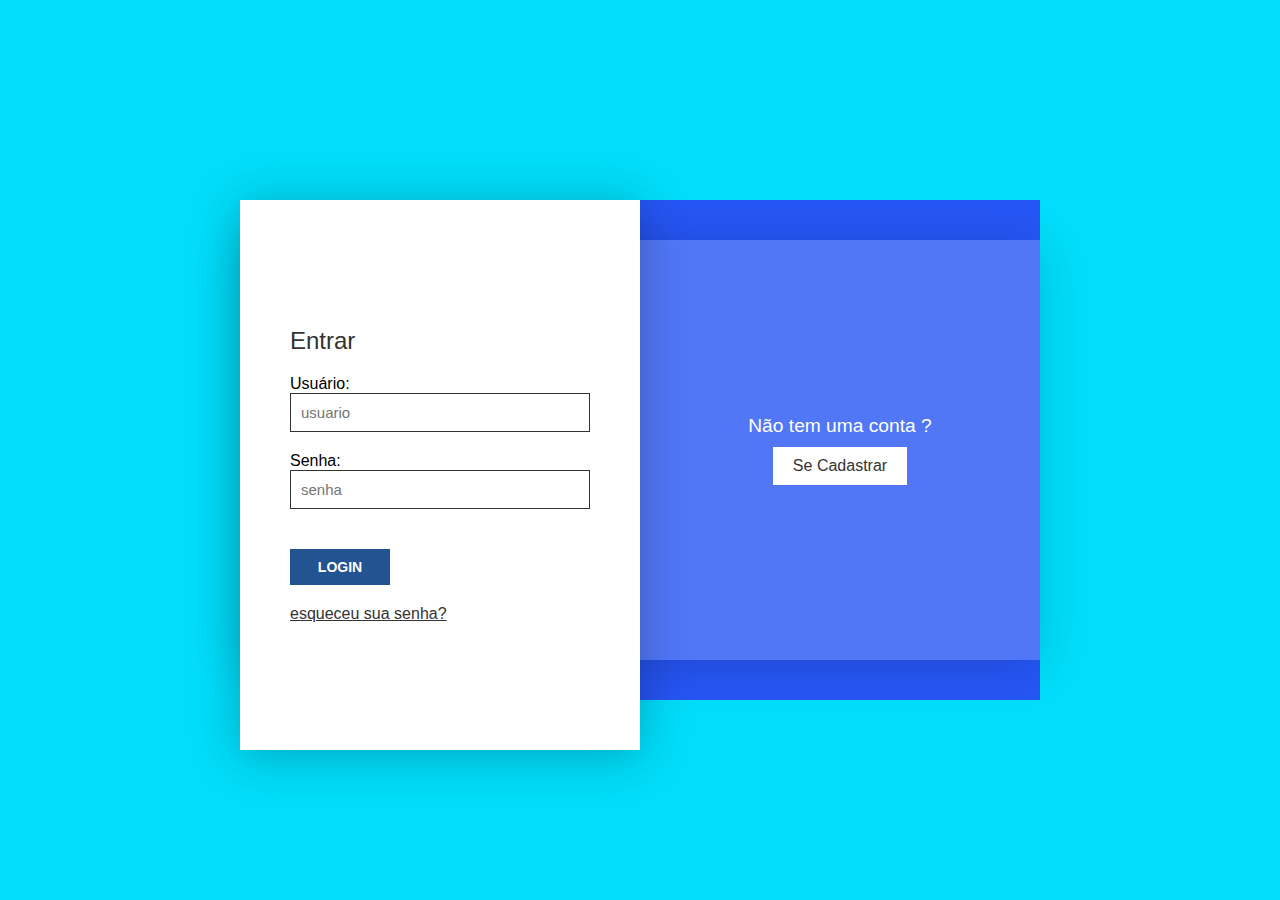
<file: index.html>
<!DOCTYPE html>
<html lang="pt-br">
<head>
    <meta charset="UTF-8">
    <meta http-equiv="X-UA-Compatible" content="IE=edge">
    <meta name="viewport" content="width=device-width, initial-scale=1.0">
    <meta name="description" content="tela de login slider">
    <meta name="keywords" content="HTML, CSS, login">
    <meta name="author" content="Alex Nascimento do Carmo">
    <link rel="stylesheet" href="style.css">
    <title>Tela de login slider</title>
<body>
 <main class="container">
    <div class="bluebg">
        <div class="box Sign">
            <h2>Ja tem uma conta ?</h2>
            <button class="signinbtn">Entrar</button>
        </div>
        <div class="box Signup">
            <h2>Não tem uma conta ?</h2>
            <button class="signupbtn">Se Cadastrar</button>
        </div>
    </div>
    <div class="formBox">
      <div class="form signinForm">
        <form action="" method="get">
          <h3>Entrar</h3>
          <label for="username">Usuário:</label>
          <input type="text" id="username" name="username" placeholder="usuario">
          <label for="password">Senha:</label>
          <input type="password" id="password" name="password" placeholder="senha">
          <input type="submit" value="LOGIN">
          <a href="forgot.html" class="forgot">esqueceu sua senha?</a>
        </form>
      </div>
      <div class="form signupForm">
        <form action="test.txt" method="post">
          <h3>Se Cadastrar</h3>
          <label for="usernamesignup">Usuário:</label>
          <input type="text" id="usernamesignup" name="usernamesignup" placeholder="usuario">
          <label for="emailsignup">E-mail:</label>
          <input type="email" id="emailsignup" name="emailsignup" placeholder="E-mail">
          <label for="passwordsignup">Senha:</label>
          <input type="password" id="passwordsignup" name="passwordsignup" placeholder="senha">
          <label for="confirmpasswordsignup">Confirme sua senha:</label>
          <input type="password" id="confirmpasswordsignup" name="confirmpasswordsignup" placeholder="confirme sua senha">
          <input type="submit" value="CADASTRAR">
        </form>
      </div>
    </div>
 </main>
 <script src="script.js"></script>
</body>
</html>
</file>
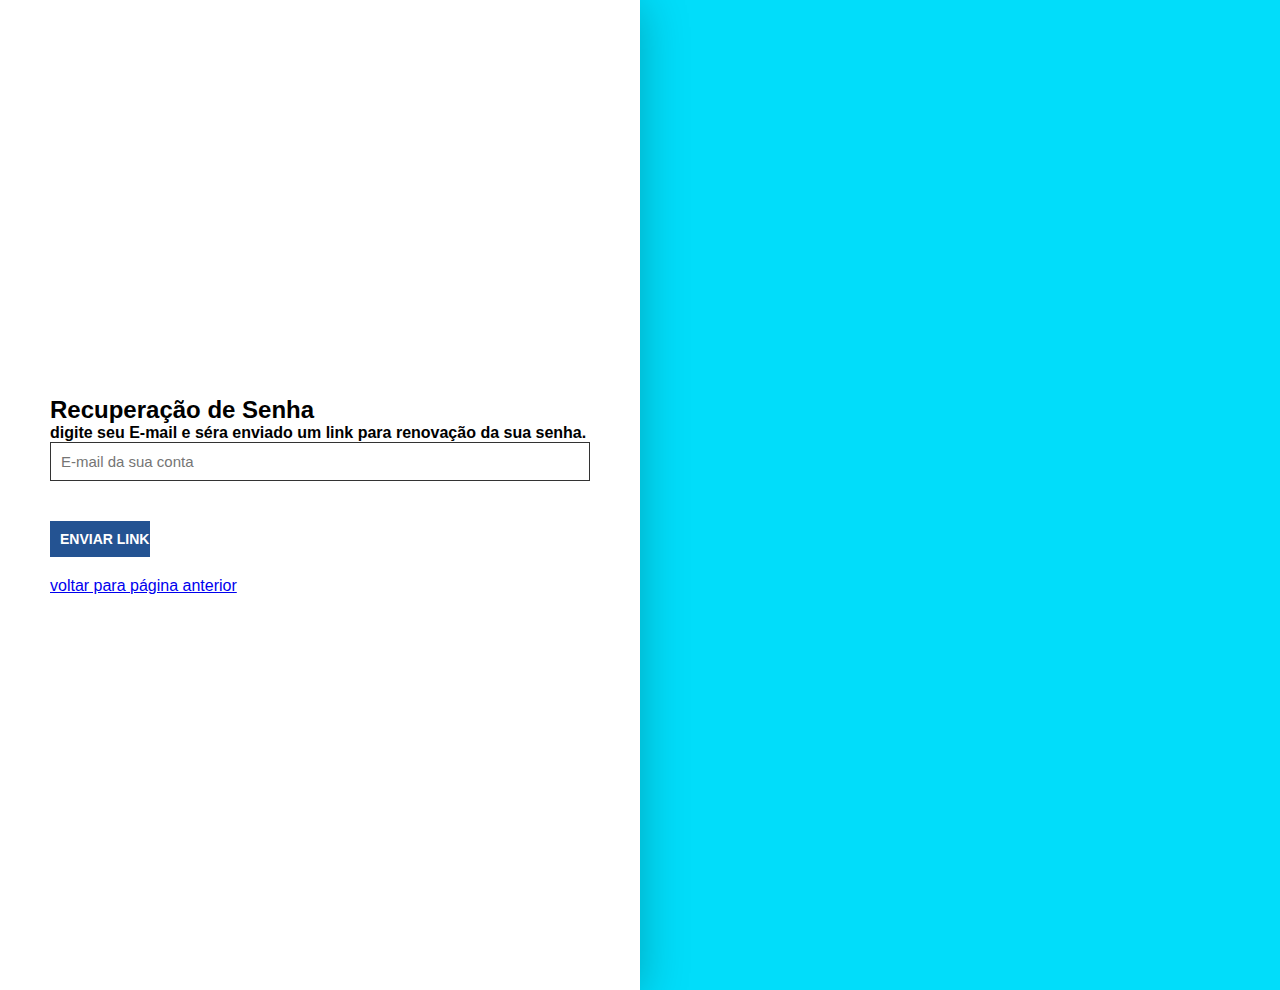
<file: forgot.html>
<!DOCTYPE html>
<html lang="pt-br">
<head>
    <meta charset="UTF-8">
    <meta http-equiv="X-UA-Compatible" content="IE=edge">
    <meta name="viewport" content="width=device-width, initial-scale=1.0">
    <meta name="description" content="tela de login slider">
    <meta name="keywords" content="HTML, CSS, login">
    <meta name="author" content="Alex Nascimento do Carmo">
    <link rel="stylesheet" href="style.css">
    <title>Tela de login - esqueci a senha</title>
<body>
    <div class="formBox">
        <div class="form signinForm">
          <form action="" method="get">
            <h2>Recuperação de Senha</h2>
            <h4>digite seu E-mail e séra enviado um link para renovação da sua senha.</h4>
            <input type="email" name="Email" placeholder="E-mail da sua conta">
            <input type="submit" value="ENVIAR LINK">
            <a href="index.html">voltar para página anterior</a>
          </form>
        </div>
</body>
</html>
</file>
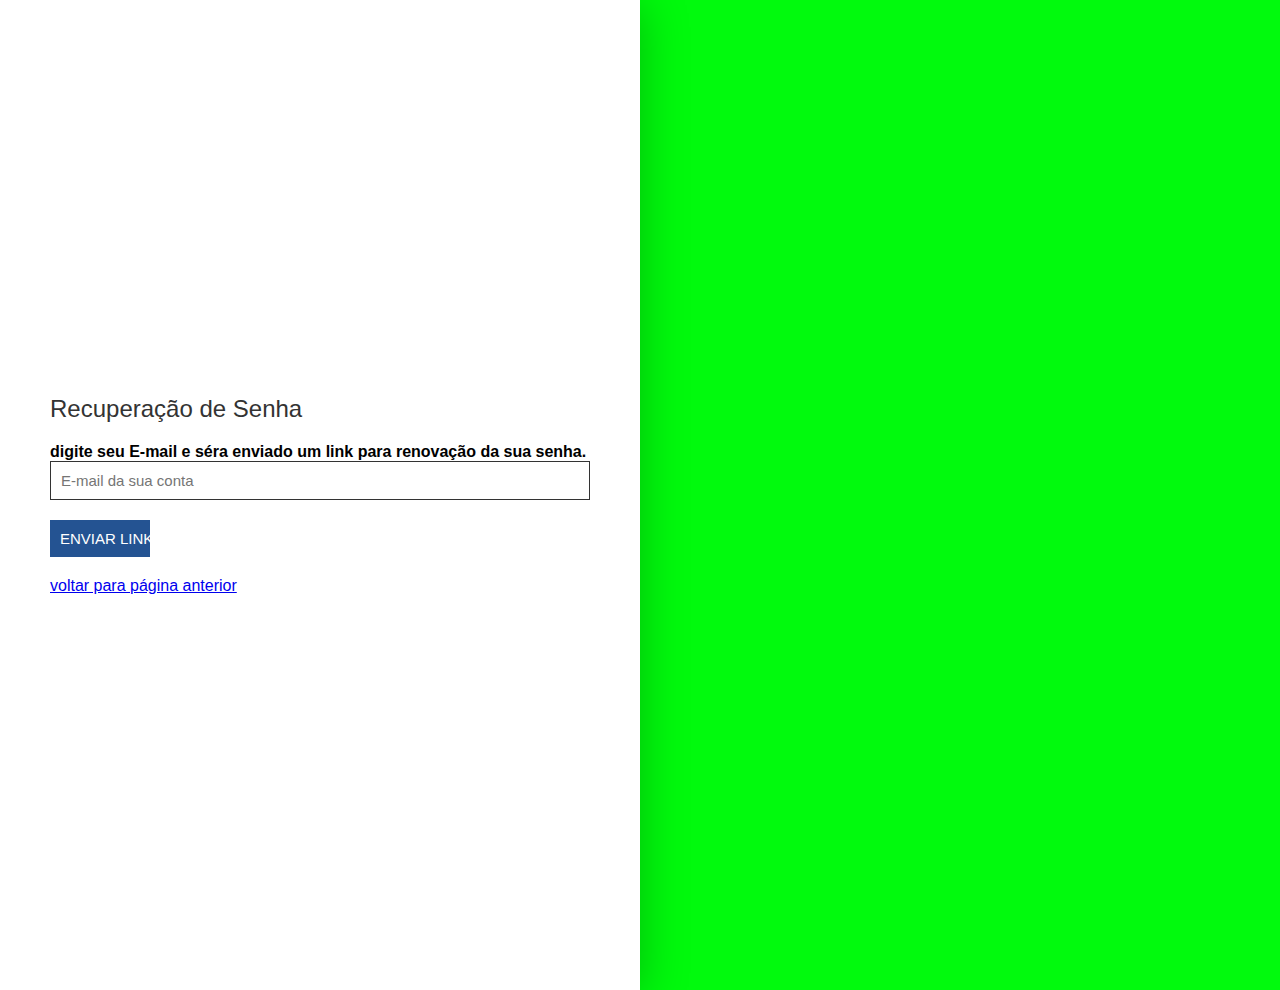
<file: HTML/forgot.html>
<!DOCTYPE html>
<html lang="pt-br">
<head>
    <meta charset="UTF-8">
    <meta http-equiv="X-UA-Compatible" content="IE=edge">
    <meta name="viewport" content="width=device-width, initial-scale=1.0">
    <meta name="description" content="tela de login slider">
    <meta name="keywords" content="HTML, CSS, login">
    <meta name="author" content="Alex Nascimento do Carmo">
    <link rel="stylesheet" href="../CSS/style.css">
    <title>Tela de login - esqueci a senha</title>
<body>
    <div class="formBox">
        <div class="form signinForm">
          <form action="" method="get">
            <h3>Recuperação de Senha</h3>
            <h4>digite seu E-mail e séra enviado um link para renovação da sua senha.</h4>
            <input type="email" name="Email" placeholder="E-mail da sua conta">
            <input type="submit" value="ENVIAR LINK">
            <a href="../HTML/index.html">voltar para página anterior</a>
          </form>
        </div>
</body>
</html>
</file>
<file: style.css>
*
{
    margin: 0;
    padding: 0;
    font-family: Arial, Helvetica, sans-serif;
    box-sizing: border-box;
}
body
{
    display: flex;
    justify-content: center;
    align-items: center;
    min-height: 100vh;
    background: rgb(1, 221, 250);
    transition: 0.5s;
}
body.active
{
    background: rgb(252, 2, 210);
}
.container
{
    position: relative;
    width: 800px;
    height: 500px;
    margin: 20px;
    background: rgb(38, 86, 245);
}
.bluebg
{
    position: absolute;
    display: flex;
    justify-content: center;
    align-items: center;
    top: 40px;
    width: 100%;
    height: 420px;
    background: rgba(255, 255, 255, 0.2);
    box-shadow: 0 5px 45px rgba(0,0, 0, 0.15);
}
.bluebg .box
{
    position: relative;
    width: 50%;
    height: 100%;
    display: flex;
    justify-content: center;
    align-items: center;
    flex-direction: column;
}
.bluebg .box h2
{
    color: #fff;
    font-size: 1.2em;
    font-weight: 500;
    margin-bottom: 10px;
}
.bluebg .box button
{
    cursor: pointer;
    padding: 10px 20px;
    background: #fff;
    color: #333;
    font-size: 16px;
    font-weight: 500;
    border: none;
}
.formBox
{
    position: absolute;
    top: 0;
    left: 0;
    width: 50%;
    height: 110%;
    background: #fff;
    z-index: 1000;
    display: flex;
    align-items: center;
    justify-content: center;
    box-shadow: 0 5px 45px rgba(0,0, 0, 0.25);
    transition: 0.5s ease-in-out;
    overflow: hidden;
}
.formBox.active
{
    left: 50%;
}
.formBox .form
{
    position: absolute;
    left: 0;
    width: 100%;
    padding: 50px;
    transition: 0.5s;
}
.formBox .signinForm
{
    transition-delay: 0.25s;
}
.formBox.active .signinForm
{
    left: -100%;
    transition-delay: 0s;
}
.formBox .signupForm
{
    left: 100%;
    transition-delay: 0s;
}
.formBox.active .signupForm
{
    left: 0;
    transition-delay: 0.25s;
}
.formBox .form form
{
    width: 100%;
    display: flex;
    flex-direction: column;
}
.formBox .form form h3
{
    font-size: 1.5em;
    color: #333;
    margin-bottom: 20px;
    font-weight: 500;
}
.formBox .form form input
{
    width: 100%;
    margin-bottom: 20px;
    padding: 10px;
    outline: none;
    font-size: 15px;
    border: 1px solid #333;
}
.formBox .form form input[type="submit"]
{
    background-color: rgba(7, 60, 131, 0.884);
    border: none;
    color: #fff;
    max-width: 100px;
    cursor: pointer;
    text-align: center;
    font-size: 14px;
    font-weight: bold;
    margin-top: 20px;
}
.formBox .form form .forgot 
{
    color: #333;
    outline: none;
}
/*------------------RESPONSIVIDADE---------------------*/
@media (max-width: 991px)
{
    .container
    {
        max-width: 400px;
        height: 650px;
        display: flex;
        justify-content: center;
        align-items: center;
    }
    .container .bluebg
    {
        top: 0;
        height: 100%; 
    }
    .formBox
    {
        width: 100%;
        height: 500px;
        top: 0;
        box-shadow: none;
    }
    .bluebg .box
    {
        position: absolute;
        width: 100%;
        height: 150px;
        bottom: 0px;
    }
    .box.Sign
    {
        top: 0;
    }
    .formBox.active 
    {
        left: 0;
        top: 150px;
    }
}
</file>
<file: CSS/style.css>
*
{
    margin: 0;
    padding: 0;
    font-family: Arial, Helvetica, sans-serif;
    box-sizing: border-box;
}
body
{
    display: flex;
    justify-content: center;
    align-items: center;
    min-height: 100vh;
    background: rgb(1, 250, 13);
    transition: 0.5s;
}
body.active
{
    background: rgb(255, 3, 3);
}
.container
{
    position: relative;
    width: 800px;
    height: 500px;
    margin: 20px;
    background: rgb(38, 86, 245);
}
.bluebg
{
    position: absolute;
    display: flex;
    justify-content: center;
    align-items: center;
    top: 40px;
    width: 100%;
    height: 420px;
    background: rgba(255, 255, 255, 0.2);
    box-shadow: 0 5px 45px rgba(0,0, 0, 0.15);
}
.bluebg .box
{
    position: relative;
    width: 50%;
    height: 100%;
    display: flex;
    justify-content: center;
    align-items: center;
    flex-direction: column;
}
.bluebg .box h2
{
    color: #fff;
    font-size: 1.2em;
    font-weight: 500;
    margin-bottom: 10px;
}
.bluebg .box button
{
    cursor: pointer;
    padding: 10px 20px;
    background: #fff;
    color: #333;
    font-size: 16px;
    font-weight: 500;
    border: none;
}
.formBox
{
    position: absolute;
    top: 0;
    left: 0;
    width: 50%;
    height: 110%;
    background: #fff;
    z-index: 1000;
    display: flex;
    align-items: center;
    justify-content: center;
    box-shadow: 0 5px 45px rgba(0,0, 0, 0.25);
    transition: 0.5s ease-in-out;
    overflow: hidden;
}
.formBox.active
{
    left: 50%;
}
.formBox .form
{
    position: absolute;
    left: 0;
    width: 100%;
    padding: 50px;
    transition: 0.5s;
}
.formBox .signinForm
{
    transition-delay: 0.25s;
}
.formBox.active .signinForm
{
    left: -100%;
    transition-delay: 0s;
}
.formBox .signupForm
{
    left: 100%;
    transition-delay: 0s;
}
.formBox.active .signupForm
{
    left: 0;
    transition-delay: 0.25s;
}
.formBox .form form
{
    width: 100%;
    display: flex;
    flex-direction: column;
}
.formBox .form form h3
{
    font-size: 1.5em;
    color: #333;
    margin-bottom: 20px;
    font-weight: 500;
}
.formBox .form form input
{
    width: 100%;
    margin-bottom: 20px;
    padding: 10px;
    outline: none;
    font-size: 15px;
    border: 1px solid #333;
}
.formBox .form form input[type="submit"]
{
    background-color: rgba(7, 60, 131, 0.884);
    border: none;
    color: #fff;
    max-width: 100px;
}
.formBox .form form .forgot 
{
    color: #333;
    outline: none;
}
/*------------------RESPONSIVIDADE---------------------*/
@media (max-width: 991px)
{
    .container
    {
        max-width: 400px;
        height: 650px;
        display: flex;
        justify-content: center;
        align-items: center;
    }
    .container .bluebg
    {
        top: 0;
        height: 100%; 
    }
    .formBox
    {
        width: 100%;
        height: 500px;
        top: 0;
        box-shadow: none;
    }
    .bluebg .box
    {
        position: absolute;
        width: 100%;
        height: 150px;
        bottom: 0px;
    }
    .box.Sign
    {
        top: 0;
    }
    .formBox.active 
    {
        left: 0;
        top: 150px;
    }
}
</file>
